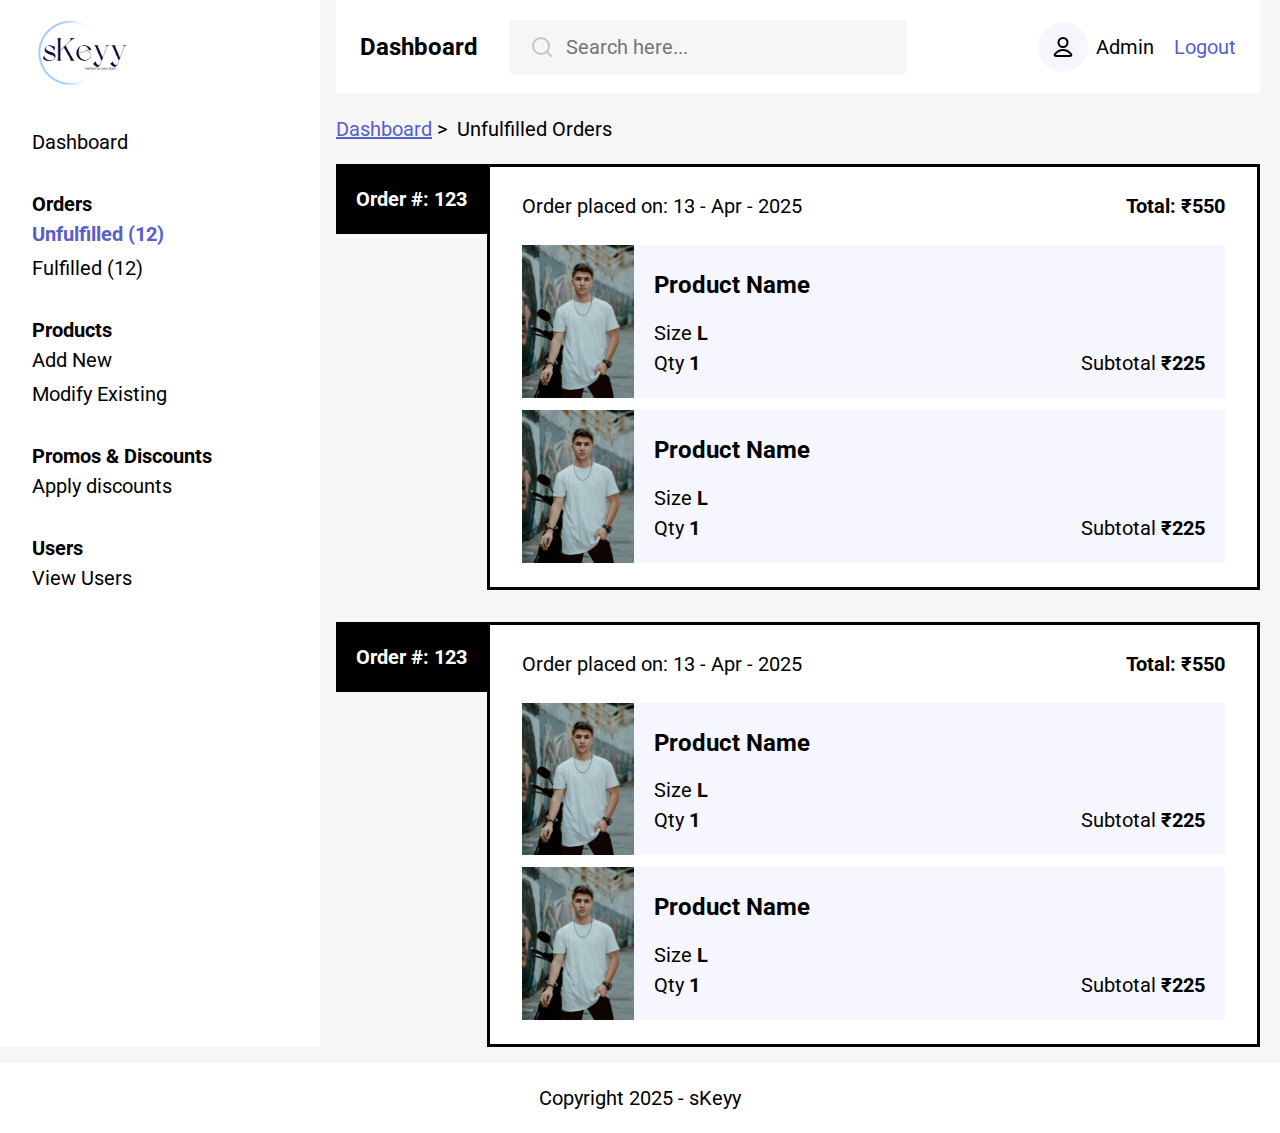
<file: orders-unfulfilled.html>
<!DOCTYPE html>
<html lang="en">
  <head>
    <meta charset="UTF-8" />
    <meta name="viewport" content="width=device-width, initial-scale=1.0" />
    <title>Skeyy Admin Panel</title>
    <link rel="stylesheet" href="css/main.min.css" />
  </head>
  <body>
    <div class="grid">
      <div class="grid__nav">
        <nav class="nav">
          <a href="index.html" class="nav__logo-wrapper">
            <img src="img/skey_logo.jpg" alt="sKeyy Logo" class="nav__logo" />
          </a>

          <div class="nav__contents">
            <div class="nav__link-wrapper">
              <a href="index.html" class="nav__link">Dashboard</a>
            </div>

            <div class="nav__link-wrapper">
              <div class="nav__link-title bold">Orders</div>
              <ul class="nav__link-list">
                <li class="nav__link-list-item">
                  <a
                    href="orders-unfulfilled.html"
                    class="nav__link nav__link--active"
                    >Unfulfilled (12)</a
                  >
                </li>
                <li class="nav__link-list-item">
                  <a href="orders-fulfilled.html" class="nav__link"
                    >Fulfilled (12)</a
                  >
                </li>
              </ul>
            </div>

            <div class="nav__link-wrapper">
              <div class="nav__link-title bold">Products</div>
              <ul class="nav__link-list">
                <li class="nav__link-list-item">
                  <a href="add-product.html" class="nav__link">Add New</a>
                </li>
                <li class="nav__link-list-item">
                  <a href="select-product.html" class="nav__link"
                    >Modify Existing</a
                  >
                </li>
              </ul>
            </div>

            <div class="nav__link-wrapper">
              <div class="nav__link-title bold">Promos & Discounts</div>
              <ul class="nav__link-list">
                <li class="nav__link-list-item">
                  <a href="modify-discounts.html" class="nav__link"
                    >Apply discounts</a
                  >
                </li>
              </ul>
            </div>

            <div class="nav__link-wrapper">
              <div class="nav__link-title bold">Users</div>
              <ul class="nav__link-list">
                <li class="nav__link-list-item">
                  <a href="view-users.html" class="nav__link">View Users</a>
                </li>
              </ul>
            </div>
          </div>
        </nav>
      </div>

      <div class="grid__main">
        <div class="nav-up">
          <div class="nav-up__left">
            <div class="s bold nav-up__current-page">Dashboard</div>

            <form class="nav-up__search-wrapper" id="js-search-form">
              <img
                src="img/icon-search.svg"
                alt="Search icon"
                class="nav-up__seach-icon"
              />

              <input
                type="text"
                class="nav-up__input-control"
                id="js-search"
                placeholder="Search here..."
              />
            </form>
          </div>

          <div class="nav-up__right">
            <a href="profile.html" class="nav-up__user">
              <div class="nav-up__user-icon-wrapper">
                <img src="img/icon-user.svg" alt="" class="nav-up__user-icon" />
              </div>

              Admin
            </a>

            <a href="logout.html" class="link">Logout</a>
          </div>
        </div>

        <main class="grid__main">
          <div class="grid__breadcrum">
            <div class="grid__breadcrum-item">
              <a
                href="index.html"
                class="grid__breadcrum-item grid__breadcrum-link"
                >Dashboard</a
              >
            </div>

            <div class="grid__breadcrum-item">Unfulfilled Orders</div>
          </div>

          <div class="product">
            <div class="orders__single">
              <div class="orders__preview-wrapper">
                <div class="bold orders__number">Order #: 123</div>
              </div>

              <div class="orders__details-wrapper">
                <div class="orders__title-wrapper">
                  <div class="brand">Order placed on: 13 - Apr - 2025</div>

                  <div class="bold">Total: ₹550</div>
                </div>

                <div class="orders__item">
                  <img src="img/product.jpg" alt="" class="orders__img" />

                  <div class="orders__item-details">
                    <div class="s bold orders__item-name">Product Name</div>

                    <div class="orders__item-info">
                      Size <span class="bold">L</span>
                    </div>

                    <div class="orders__item-totals">
                      <div class="orders__item-info">
                        Qty <span class="bold">1</span>
                      </div>
                      <div class="orders__item-info">
                        Subtotal <span class="bold"> ₹225</span>
                      </div>
                    </div>
                  </div>
                </div>

                <div class="orders__item">
                  <img src="img/product.jpg" alt="" class="orders__img" />

                  <div class="orders__item-details">
                    <div class="s bold orders__item-name">Product Name</div>

                    <div class="orders__item-info">
                      Size <span class="bold">L</span>
                    </div>

                    <div class="orders__item-totals">
                      <div class="orders__item-info">
                        Qty <span class="bold">1</span>
                      </div>
                      <div class="orders__item-info">
                        Subtotal <span class="bold"> ₹225</span>
                      </div>
                    </div>
                  </div>
                </div>
              </div>
            </div>

            <div class="orders__single">
              <div class="orders__preview-wrapper">
                <div class="bold orders__number">Order #: 123</div>
              </div>

              <div class="orders__details-wrapper">
                <div class="orders__title-wrapper">
                  <div class="brand">Order placed on: 13 - Apr - 2025</div>

                  <div class="bold">Total: ₹550</div>
                </div>

                <div class="orders__item">
                  <img src="img/product.jpg" alt="" class="orders__img" />

                  <div class="orders__item-details">
                    <div class="s bold orders__item-name">Product Name</div>

                    <div class="orders__item-info">
                      Size <span class="bold">L</span>
                    </div>

                    <div class="orders__item-totals">
                      <div class="orders__item-info">
                        Qty <span class="bold">1</span>
                      </div>
                      <div class="orders__item-info">
                        Subtotal <span class="bold"> ₹225</span>
                      </div>
                    </div>
                  </div>
                </div>

                <div class="orders__item">
                  <img src="img/product.jpg" alt="" class="orders__img" />

                  <div class="orders__item-details">
                    <div class="s bold orders__item-name">Product Name</div>

                    <div class="orders__item-info">
                      Size <span class="bold">L</span>
                    </div>

                    <div class="orders__item-totals">
                      <div class="orders__item-info">
                        Qty <span class="bold">1</span>
                      </div>
                      <div class="orders__item-info">
                        Subtotal <span class="bold"> ₹225</span>
                      </div>
                    </div>
                  </div>
                </div>
              </div>
            </div>
          </div>
        </main>
      </div>
    </div>

    <footer class="footer">Copyright 2025 - sKeyy</footer>
  </body>
</html>
</file>
<file: css/main.min.css>
@import"https://fonts.googleapis.com/css2?family=Roboto:wght@400;700&display=swap";body{font-family:"Roboto",sans-serif;font-size:2rem;line-height:1.5}.xxxl{font-size:clamp(8rem,10vw + 1rem,12rem);line-height:1.3}.xxl{font-size:clamp(6rem,8vw + 1rem,8rem);line-height:1.3}.xl{font-size:clamp(4.8rem,6vw + 1rem,6rem);line-height:1.3}.l{font-size:clamp(3.6rem,4.8vw + 1rem,4.8rem);line-height:1.3}.m{font-size:clamp(2.8rem,3.6vw + 1rem,3.6rem);line-height:1.5}.s{font-size:2.4rem;line-height:1.7}.copy{font-size:2rem;line-height:1.5}*,*::after,*::before{margin:0;padding:0;box-sizing:inherit}html{font-size:62.5%}@media screen and (max-width: 64em){html{font-size:56.25%}}@media screen and (max-width: 48em){html{font-size:50%}}body{box-sizing:border-box;background-color:#fff;min-height:100vh;background-color:#f6f6f6;overflow-x:hidden}::selection{background-color:#575fcf;color:#fff}a{text-decoration:none}a,button{display:inline-block}button,input,textarea{outline:none;border:none;font-family:inherit;font-size:inherit}ol,ul{list-style:none}img{display:block;max-width:100%;border:0;object-fit:cover}.bold{font-weight:700}.normal{font-weight:400}.light{font-weight:300}.container{width:100%;max-width:127.8rem;margin:0 auto}.btn{display:block;position:relative;z-index:1;padding:1.6rem 3rem;text-align:center;font-weight:700;overflow:hidden;cursor:pointer}.btn--primary{background-color:#575fcf;color:#fff}.btn--primary::before{content:"";position:absolute;top:0;left:0;z-index:-1;width:100%;height:100%;background-color:#3c40c6;transform:scaleX(0);transform-origin:left;transition:transform .2s ease-in-out}.btn--primary:hover::before{transform:scaleX(1)}.btn--full{width:100%}.btn--ghost{height:100%;padding:2rem;background-color:rgba(0,0,0,0);border:2px solid #575fcf;color:#575fcf;transition:background-color .3s}.btn--ghost:hover{background-color:#575fcf;color:#fff}.btn--trash{display:flex;justify-content:center;align-items:center;width:5.5rem;height:5.5rem;padding:1rem;background-color:rgba(0,0,0,0);border:2px solid red;transition:background-color .3s,border-color .3s}.btn--trash:hover{border-color:#c00;background-color:#c00}.btn--trash .btn__icon{width:2.4rem;height:2.4rem}.btn .btn:disabled{opacity:.3;pointer-events:none}.input:not(:last-child){margin-bottom:2.4rem}.input--radio:not(:last-child){margin-bottom:.4rem}.input--radio .input__label{display:flex;justify-content:flex-start;align-items:center;gap:.8rem}.input--radio .input__control{width:max-content}.input__label{display:block}.input__control{display:block;width:100%;padding:2rem;background-color:#f6f6fe;border:1px solid #ababab;font-size:inherit}.input__control--textarea{resize:vertical;min-height:20rem}.input__control--error+.input__error{display:block}.input__error{display:none;color:red}.link{background-color:rgba(0,0,0,0);color:#575fcf;cursor:pointer}.link:hover{color:#3c40c6}.toast{position:fixed;bottom:0;left:0;right:0;z-index:4;max-width:800px;padding:10px 20px;margin:auto;background:#ccc;font-family:inherit;text-align:center;color:#333;visibility:hidden;opacity:0;transition:opacity .2s,top .2s,visibility .2s;border-radius:3px;box-shadow:0 6px 20px rgba(0,0,0,.2)}.toast--visible{bottom:20px;opacity:1;visibility:visible}.toast--success{background:#00c02b;border-color:#009d23;color:#fff}.toast--error{background:#d50000;border-color:#ba0000;color:#fff}.nav{padding:1.8rem 3.2rem 8rem;min-width:32rem;background-color:#fff;height:100%}@media screen and (max-width: 50em){.nav{padding:2.4rem}}@media screen and (max-width: 20em){.nav{padding:1rem}}.nav__logo-wrapper{margin-bottom:3.2rem}.nav__logo{max-width:10rem}@media screen and (max-width: 50em){.nav__contents{display:grid;grid-template-columns:repeat(3, 1fr);grid-gap:2rem}}@media screen and (max-width: 33.75em){.nav__contents{grid-template-columns:repeat(2, 1fr)}}@media screen and (max-width: 20em){.nav__contents{grid-template-columns:1fr;grid-gap:1rem}}.nav__link-wrapper:not(:last-child){margin-bottom:3.2rem}@media screen and (max-width: 50em){.nav__link-wrapper{padding:2rem;background-color:#f6f6f6}.nav__link-wrapper:not(:last-child){margin-bottom:unset}}.nav__link{color:#000}.nav__link--active{color:#575fcf;font-weight:700}.nav__link:hover{color:#575fcf}.nav__link-list{margin-bottom:1.2rem}.nav__link-list-item:not(:last-child){margin-bottom:.4rem}.nav-up{display:flex;justify-content:space-between;align-items:center;gap:2rem;padding:2rem 2.4rem;background-color:#fff}@media screen and (max-width: 37.5em){.nav-up{flex-direction:column;align-items:flex-start}}.nav-up__left{display:flex;justify-content:flex-start;align-items:center;gap:3.2rem}@media screen and (max-width: 37.5em){.nav-up__left{align-items:stretch;width:100%}}.nav-up__search-wrapper{display:flex;justify-content:flex-start;align-items:center;gap:1.2rem;background-color:#f6f6f6;padding:.5rem 2rem}@media screen and (max-width: 37.5em){.nav-up__search-wrapper{width:100%}}.nav-up__input-control{padding:1rem 0;background-color:rgba(0,0,0,0);min-width:32rem}@media screen and (max-width: 73.125em){.nav-up__input-control{min-width:unset;width:100%}}.nav-up__right{display:flex;justify-content:flex-start;align-items:center;gap:2rem}@media screen and (max-width: 37.5em){.nav-up__right{justify-content:flex-end;width:100%}}.nav-up__user{display:flex;justify-content:flex-start;align-items:center;gap:.8rem;color:#000}.nav-up__user:hover{color:#575fcf}.nav-up__user:hover .nav-up__user-icon-wrapper{background-color:#575fcf}.nav-up__user-icon-wrapper{display:flex;justify-content:center;align-items:center;width:5rem;height:5rem;padding:1rem;background-color:#f6f6fe;border-radius:50%;transition:background-color .3s ease-in-out}.footer{margin-top:1.6rem;padding:2rem;background-color:#fff;text-align:center}.grid{display:grid;grid-template-columns:max-content 1fr;grid-gap:1.6rem;padding-right:2rem}@media screen and (max-width: 50em){.grid{grid-template-columns:1fr;padding-right:unset}}@media screen and (max-width: 50em){.grid__main{padding:1rem}}.grid__breadcrum{display:flex;justify-content:flex-start;align-items:center;gap:1rem;padding:2rem 0}.grid__breadcrum-item:not(:last-child)::after{content:">"}.grid__breadcrum-link{color:#575fcf;text-decoration:underline}.grid__breadcrum-link:hover{color:#3c40c6}.orders__single{display:grid;grid-template-columns:max-content 1fr}@media screen and (max-width: 37.5em){.orders__single{grid-template-columns:1fr;border:3px solid #000}}.orders__single:not(:last-child){margin-bottom:3.2rem}.orders__preview-wrapper{display:flex;flex-direction:column;gap:1rem}@media screen and (max-width: 37.5em){.orders__preview-wrapper{gap:0}}.orders__number{padding:2rem;background-color:#000;color:#fff}.orders__track{padding:1rem;background-color:#575fcf;color:#fff}.orders__track:hover{background-color:#3c40c6}.orders__details-wrapper{padding:2.4rem 3.2rem;border:3px solid #000;background-color:#fff}@media screen and (max-width: 37.5em){.orders__details-wrapper{border:unset}}.orders__title-wrapper{display:flex;justify-content:space-between;align-items:center;gap:2rem;margin-bottom:2.4rem}@media screen and (max-width: 31.25em){.orders__title-wrapper{align-items:flex-start;flex-direction:column}}.orders__item{display:grid;grid-template-columns:11.2rem 1fr}.orders__item:not(:last-child){margin-bottom:1.2rem}@media screen and (max-width: 31.25em){.orders__item{grid-template-columns:1fr}}.orders__img{width:100%;height:100%}.orders__item-details{padding:2rem;background-color:#f6f6fe}.orders__item-name{margin-bottom:1.2rem}.orders__item-totals{display:flex;justify-content:space-between;align-items:center}@media screen and (max-width: 31.25em){.orders__item-totals{align-items:flex-start;flex-direction:column}}.cards{display:grid;grid-template-columns:repeat(2, 1fr);grid-gap:2.4rem}@media screen and (max-width: 65em){.cards{grid-template-columns:1fr}}.cards__single{padding:2rem;border-left:1.2rem solid #575fcf;border:2px solid #575fcf;border-left:2rem solid #575fcf}.cards__single--link{color:#000;transition:background-color .3s ease,color .3s ease}.cards__single--link:hover{background-color:#575fcf;color:#fff;border-left-color:#3c40c6}.cards__title-wrapper{display:flex;justify-content:space-between;align-items:center;gap:2rem}.dashboard__cards{display:grid;grid-template-columns:repeat(2, 1fr);grid-gap:2rem;max-width:80rem}.dashboard__card{padding:1rem 2rem 3.2rem;background-color:#fff;text-align:center}.dashboard__status{text-align:right}.dashboard__status--positive{color:green}.dashboard__status--negative{color:red}.dashboard__charts{padding:2rem}.login{display:grid;grid-template-columns:1.3fr 1fr;grid-gap:2rem;width:100vw;height:100vh}@media screen and (max-width: 71.25em){.login{grid-template-columns:1fr 1.2fr}}@media screen and (max-width: 51.875em){.login{grid-template-columns:1fr}}.login__img-wrapper{display:flex;justify-content:center;align-items:center;height:100%}.login__logo{width:100%;height:auto;max-width:60rem}@media screen and (max-width: 51.875em){.login__logo{width:auto;height:30rem}}.login__form-wrapper{display:flex;flex-direction:column;justify-content:center;align-items:flex-start;height:100%;padding:16rem 8rem 4rem;background-color:#fff;box-shadow:-10px 0 20px rgba(0,0,0,.1)}@media screen and (max-width: 31.25em){.login__form-wrapper{padding:6rem 3.2rem 4rem}}.login__form{width:100%;margin:2rem 0}.login__copyright{margin-top:auto}.product__section{padding:3.6rem;background-color:#fff}.product__section:not(:last-child){margin-bottom:2.4rem}.product__section-title{margin-bottom:2rem}.product__addon-wrapper{display:flex;justify-content:flex-start;align-items:center;gap:1rem}.product__addon-wrapper:not(:last-child){margin-bottom:1.6rem}.product__addon-wrapper .input{min-width:40rem}.product__addon-wrapper .btn{margin-top:.8rem}.product__images-wrapper{display:grid;grid-template-columns:repeat(2, 1fr);grid-gap:2rem}@media screen and (max-width: 28.75em){.product__images-wrapper{grid-template-columns:1fr}}.product__img-wrapper{display:flex;justify-content:flex-start;align-items:center;grid-gap:1.6rem}.product__thumbnail{width:100%;height:100%;max-width:12rem;max-height:7rem}.product__btn-wrapper{display:flex;justify-content:flex-end;align-items:flex-end;margin-top:3rem;padding-top:3rem;border-top:2px solid #575fcf}.product__btns-wrapper{display:flex;justify-content:flex-end;align-items:center;gap:1rem;margin-top:3rem;padding-top:3rem;border-top:2px solid #575fcf}.product__cards-wrapper{display:grid;grid-template-columns:repeat(3, 1fr);grid-gap:1.2rem}@media screen and (max-width: 70em){.product__cards-wrapper{grid-template-columns:repeat(2, 1fr)}}@media screen and (max-width: 70em){.product__cards-wrapper{grid-template-columns:repeat(2, 1fr)}}@media screen and (max-width: 32.5em){.product__cards-wrapper{grid-template-columns:1fr}}.product-card__img{width:100%;height:39rem}.product-card__content{padding:1.2rem 2rem 2rem;background-color:#fff}.product-card__content .btn{margin-top:1rem}.discounts__wrapper{padding:2.4rem;background-color:#fff}.discounts__wrapper:not(:last-child){margin-bottom:2.4rem}.discounts__header{margin-bottom:2.4rem}.discounts__form-wrapper{display:grid;grid-template-columns:repeat(2, 1fr);grid-gap:2rem}@media screen and (max-width: 29.375em){.discounts__form-wrapper{grid-template-columns:1fr}}.discounts__form-wrapper .input:not(:last-child){margin-bottom:0}.discounts__btn-wrapper{grid-column:1/-1;display:flex;justify-content:flex-end;align-items:center}.users__single{padding:2.4rem;background-color:#fff;margin-bottom:3.2rem}.users__title-wrapper{margin-bottom:2.4rem}.users__stats{display:grid;grid-template-columns:repeat(2, 1fr);grid-gap:1rem}@media screen and (max-width: 31.25em){.users__stats{grid-template-columns:1fr}}/*# sourceMappingURL=main.min.css.map */
</file>
